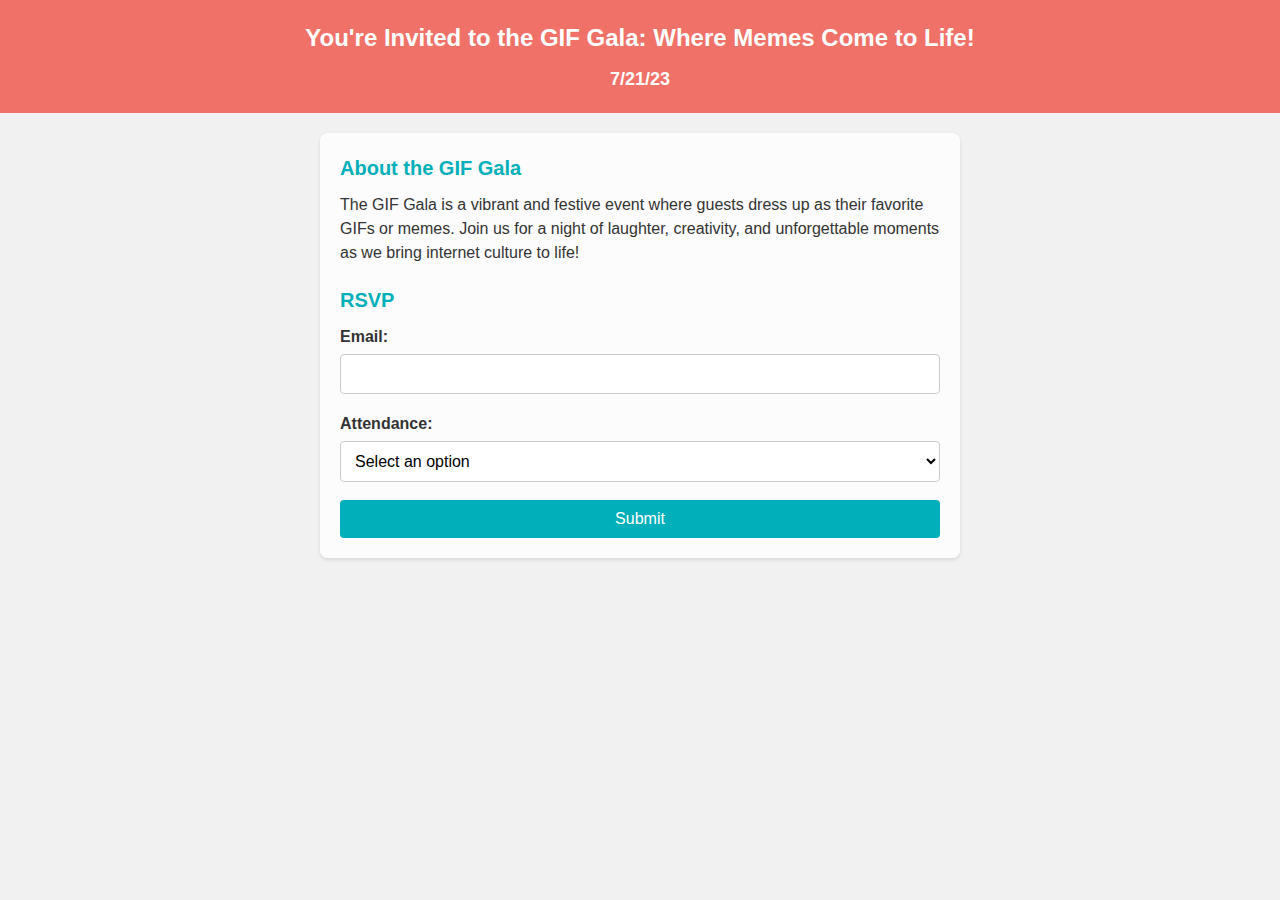
<file: Gala/index.html>
<!DOCTYPE html>
<html lang="en">
<head>
  <meta charset="UTF-8">
  <meta name="viewport" content="width=device-width, initial-scale=1.0">
  <title>GIF Gala RSVP</title>
  <link rel="stylesheet" href="gala.css"> <!-- Link to your CSS file -->
  <script src="script.js" defer></script> <!-- Link to your JavaScript file -->
</head>
<body>
  <header>
    <h1>You're Invited to the GIF Gala: Where Memes Come to Life!</h1>
    <h2>7/21/23</h2>
  </header>

  <main>
    <section>
      <h3>About the GIF Gala</h3>
      <p>The GIF Gala is a vibrant and festive event where guests dress up as their favorite GIFs or memes. Join us for a night of laughter, creativity, and unforgettable moments as we bring internet culture to life!</p>
    </section>

    <div id="confirmation-message"></div>

    <section>
      <h3>RSVP</h3>
      <form id="rsvp-form">
        <label for="email">Email:</label>
        <input type="email" id="email" required>

        <label for="attendance">Attendance:</label>
        <select id="attendance" required>
          <option value="" disabled selected>Select an option</option>
          <option value="yes">Yes, I'll be there!</option>
          <option value="no">Sorry, I can't make it.</option>
        </select>

        <button type="submit">Submit</button>
      </form>
    </section>
  </main>
</body>
</html>
</file>
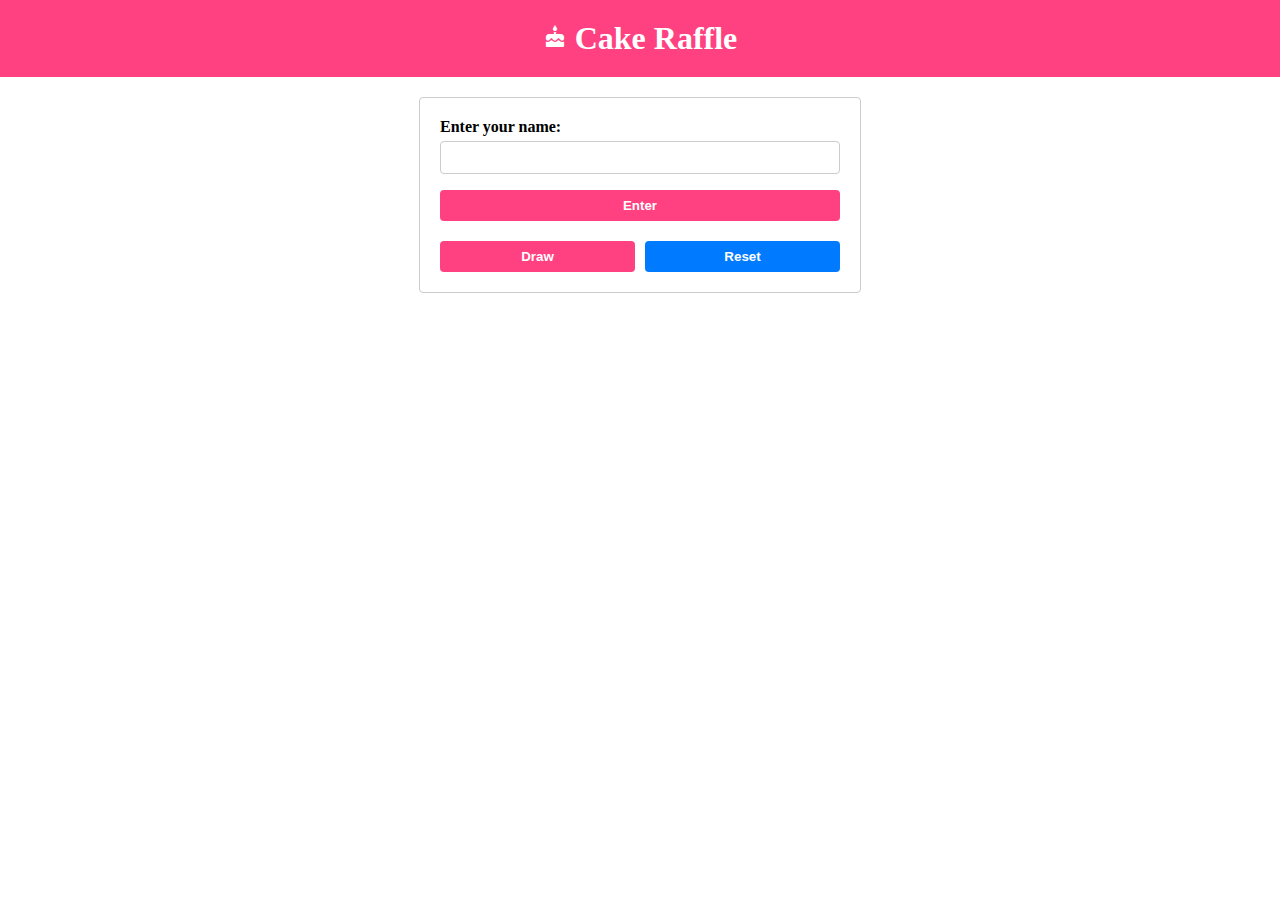
<file: Raffle/index.html>
<!DOCTYPE html>
<html>
<head>
  <title>Cake Raffle</title>
  <link rel="stylesheet" href="https://fonts.googleapis.com/icon?family=Material+Icons">
  <link rel="stylesheet" type="text/css" href="styles.css">
</head>
<body>
  <header>
    <h1><i class="material-icons">cake</i> Cake Raffle</h1>
  </header>
  
  <div class="container">
    <form id="entry-form">
      <label for="name">Enter your name:</label>
      <input type="text" id="name" required>
      <button type="submit">Enter</button>
    </form>
    
    <div id="participants-list"></div>
    
    <div id="winner-display"></div>
    
    <div class="btn-group">
      <button id="draw-button">Draw</button>
      <button id="reset-button">Reset</button>
    </div>
  </div>
  
  <script src="script.js"></script>
</body>
</html>
</file>
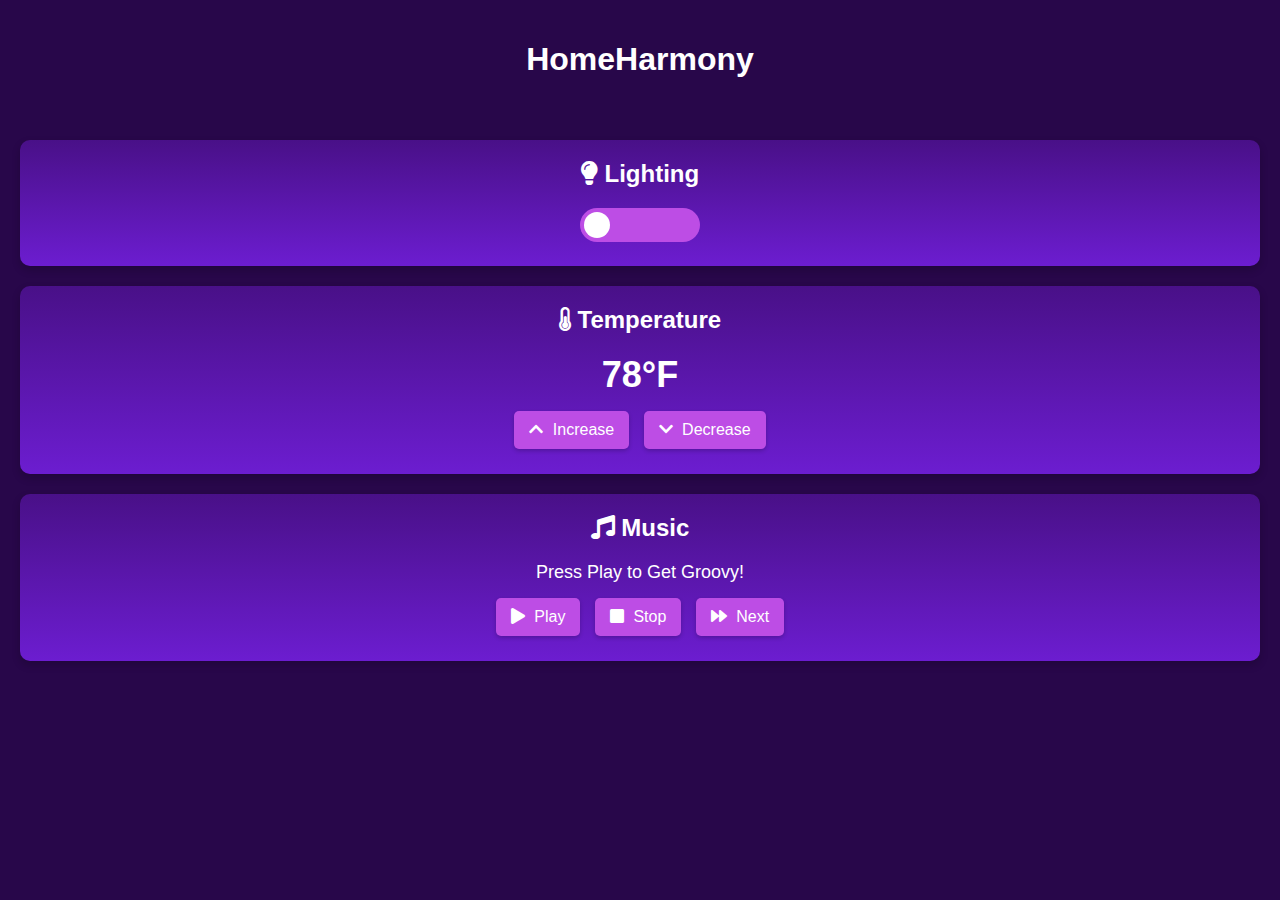
<file: smart-home/index.html>
<!DOCTYPE html>
<html lang="en">
<head>
    <meta charset="UTF-8">
    <meta name="viewport" content="width=device-width, initial-scale=1.0">
    <link rel="manifest" href="manifest.json">
    <link rel="stylesheet" href="https://cdnjs.cloudflare.com/ajax/libs/font-awesome/5.15.3/css/all.min.css">
    <link rel="stylesheet" href="styles.css">
    <title>Smart Home Interface</title>
</head>
<body>
    <header>
        <h1>HomeHarmony</h1>
    </header>
    <main>
        <section id="lighting">
            <h2><i class="fas fa-lightbulb"></i> Lighting</h2>
            <label class="switch">
                <input type="checkbox" id="toggleLights">
                <span class="slider"></span>
            </label>
        </section>
        <section id="temperature">
            <h2><i class="fas fa-thermometer-half"></i> Temperature</h2>
            <div class="temperature-display" id="temperatureDisplay">78°F</div>
            <button id="increaseTemp"><i class="fas fa-chevron-up"></i> Increase</button>
            <button id="decreaseTemp"><i class="fas fa-chevron-down"></i> Decrease</button>
        </section>
        <section id="music">
            <h2><i class="fas fa-music"></i> Music</h2>
            <div class="song-name" id="songName">Press Play to Get Groovy!</div>
            <button id="playPause"><i class="fas fa-play"></i> Play</button>
            <button id="stop"><i class="fas fa-stop"></i> Stop</button>
            <button id="nextTrack"><i class="fas fa-forward"></i> Next</button>
        </section>
    </main>
    <script src="script.js"></script>
</body>
</html>
</file>
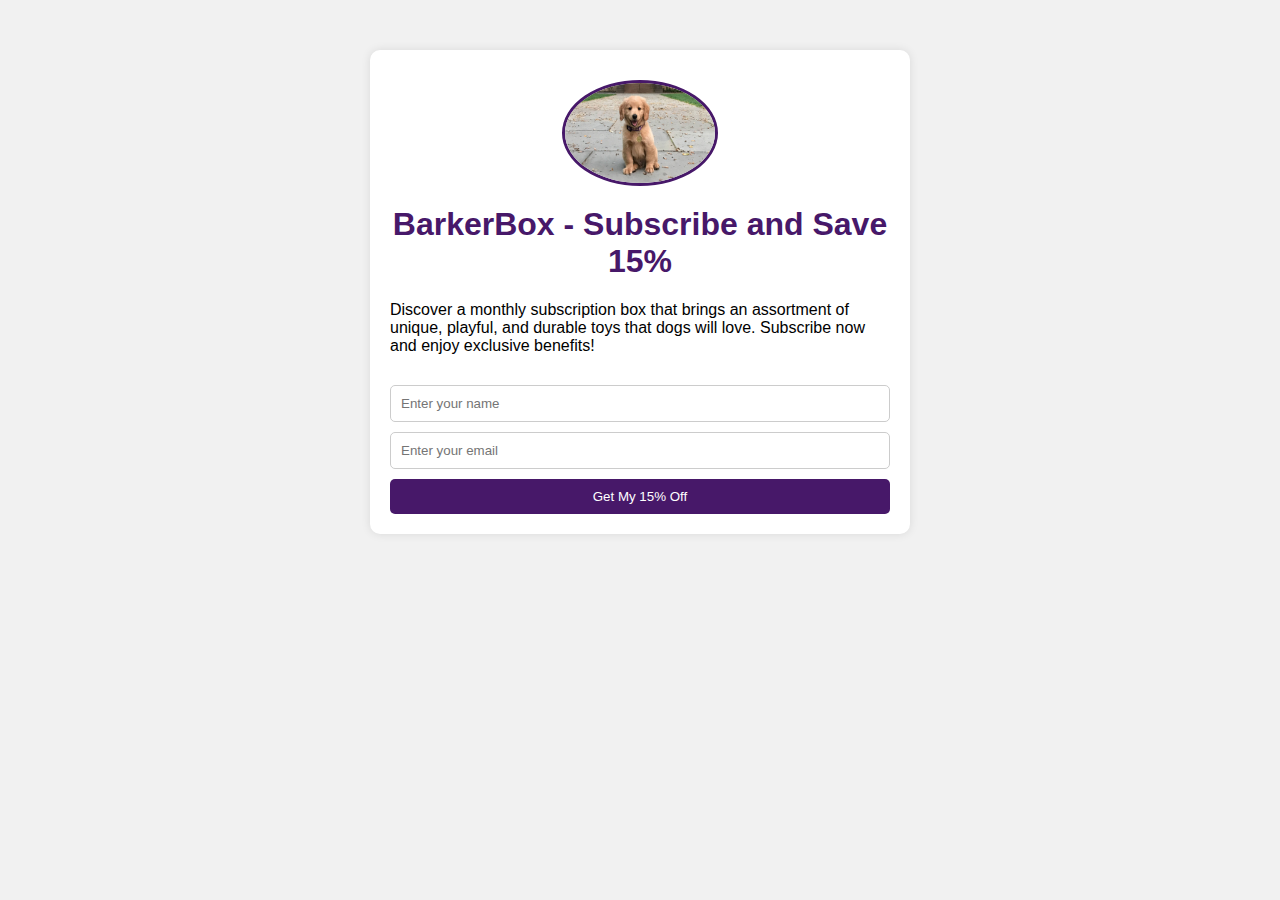
<file: signup/signup.html>
<!DOCTYPE html>
<html lang="en">
<head>
  <meta charset="UTF-8">
  <title>BarkerBox - Subscribe and Save!</title>
  <link rel="stylesheet" type="text/css" href="signup.css">
</head>
<body>
  <!-- 
    Challenge:
     * Display the dog.jpg image above the <h1>
     * Give the image the class "featured-img"
  --> 
  <div class="container">
    <img class="featured-img" src="dog.jpg" alt="Illustration of a happy dog.">
    <h1 class="heading">BarkerBox - Subscribe and Save 15%</h1>
    <p class="description">Discover a monthly subscription box that brings an assortment of unique, playful, and durable toys that dogs will love. Subscribe now and enjoy exclusive benefits!</p>
    <form class="registration-form">
      <input type="text" id="name" placeholder="Enter your name" required>
      <input type="email" id="email" placeholder="Enter your email" required>
      <button type="submit" class="cta-button">Get My 15% Off</button>
    </form>
  </div>
</body>
</html>
</file>
<file: Gala/gala.css>
body, h1, h2, h3, p, label, input, select, button {
    margin: 0;
    padding: 0;
    box-sizing: border-box;
  }
  
  body {
    font-family: Arial, sans-serif;
    background-color: #f1f1f1;
    color: #333;
    line-height: 1.5;
    background-size: cover;
    background-position: center;
    background-repeat: no-repeat;
    height: 100vh;
  }
  
  header {
    background-color: #f07167;
    text-align: center;
    padding: 20px;
  }
  
  h1 {
    font-size: 24px;
    color: white;
    margin-bottom: 10px;
  }
  
  h2 {
    font-size: 18px;
    color: white;
  }
  
  main {
    max-width: 600px;
    margin: 20px auto;
    padding: 20px;
    background-color: #fff;
    border-radius: 8px;
    box-shadow: 0 2px 4px rgba(0, 0, 0, 0.1);
    background-color: rgba(255, 255, 255, 0.75);
  }
  
  h3 {
    color: #00afb9;   
    font-size: 20px;
    margin-bottom: 10px;
  }
  
  p {
    margin-bottom: 20px;
  }
  
  label {
    display: block;
    margin-bottom: 5px;
    font-weight: bold;
  }
  
  input[type="email"],
  select {
    width: 100%;
    padding: 10px;
    border: 1px solid #ccc;
    border-radius: 4px;
    background-color: #fff;
    font-size: 16px;
    margin-bottom: 18px;
  }
  
  button[type="submit"] {
    display: block;
    width: 100%;
    padding: 10px;
    background-color: #00afb9;
    border: none;
    border-radius: 4px;
    color: white;
    font-size: 16px;
    cursor: pointer;
  }
  
  #confirmation-message {
    display: none;
    margin-top: 20px;
    margin-bottom: 20px;
    padding: 10px;
    background-color: #f9f9f9;
    border: 1px solid #ccc;
    border-radius: 4px;
    font-size: 16px;
  }
  
  /* Responsive styles */
  @media screen and (max-width: 600px) {
    main {
      margin: 10px;
      padding: 10px;
    }
  
    h1 {
      font-size: 20px;
    }
  
    h2 {
      font-size: 16px;
    }
  
    h3 {
      font-size: 18px;
    }
  
    p {
      font-size: 14px;
    }
  
    input[type="email"],
    select {
      font-size: 14px;
    }
  
    button[type="submit"] {
      font-size: 14px;
    }
  
    #confirmation-message {
      font-size: 14px;
    }
  }
</file>
<file: smart-home/styles.css>
body {
    margin: 0;
    padding: 0;
    font-family: Arial, sans-serif;
    background-color: #28074a;
    color: white;
}

header {
    text-align: center;
    padding: 20px;
}

main {
    padding: 20px;
}

/* 
  Challenge: UI adjustments
    * Center align the content inside each section
      and add more spacing around the content
    * Adjust the space between the buttons
 */

section {
    background: linear-gradient(to bottom, #491088, #6c1dd0);
    border-radius: 10px;
    padding: 20px;
    margin-bottom: 20px;
    text-align: center;
    box-shadow: 0px 4px 8px rgba(0, 0, 0, 0.2);
}

h2 {
    margin-top: 0;
    font-size: 24px;
}

button {
    background-color: #bd4de5;
    color: white;
    border: none;
    border-radius: 5px;
    padding: 10px 15px;
    margin: 5px;
    font-size: 16px;
    cursor: pointer;
    box-shadow: 0px 2px 4px rgba(0, 0, 0, 0.2);
}

button:hover {
    background-color: #ff19db;
}

button:active {
    outline: none;
    box-shadow: 0px 0px 10px rgba(255, 25, 219, 0.8);
}

button i {
    margin-right: 5px;
}

/* Toggle Switch Styles */
.switch {
    position: relative;
    display: inline-block;
    width: 120px;
    height: 34px;
}

.switch input {
    display: none;
}

.slider {
    position: absolute;
    cursor: pointer;
    top: 0;
    left: 0;
    right: 0;
    bottom: 0;
    background-color: #bd4de5;
    transition: 0.4s;
    border-radius: 34px;
}

.slider:before {
    position: absolute;
    content: "";
    height: 26px;
    width: 26px;
    left: 4px;
    bottom: 4px;
    background-color: white;
    transition: 0.4s;
    border-radius: 50%;
}

/* Temperature Display */
.temperature-display {
    font-size: 36px;
    font-weight: bold;
    margin: 10px 0;
}

/* Song Name Display */
.song-name {
    font-size: 18px;
    margin: 10px 0;
    text-align: center;
}

input:checked + .slider {
    background-color: #ff19db; 
}

input:checked + .slider:before {
    transform: translateX(85px);
}

@media screen and (max-width: 600px) {
    main {
        padding: 10px;
    }
}
</file>
<file: signup/signup.css>
/* Global Styles */
body {
  background-color: #f1f1f1; /* Light body background */
  margin: 0;
  padding-left: 20px;
  padding-right: 20px;
  font-family: Arial, sans-serif;
}

.featured-img {
  width: 150px;
  height: 100px;
  border-radius: 50%;
  display: block;
  margin: 10px auto 20px; /* Horizontally center the image */
  border: 3px solid #471869;
}

.container {
  background-color: #ffffff; /* White background for form container */
  max-width: 500px;
  margin: 50px auto;
  padding: 20px;
  border-radius: 10px;
  box-shadow: 0 0 10px rgba(0, 0, 0, 0.1);
}

/* Heading Styles */
.heading {
  color: #471869; /* Heading color */
  text-align: center;
  margin-top: 0;
}

/* Description Styles */
.description {
  margin-bottom: 30px;
}

/* Form Styles */
.registration-form {
  display: flex;
  flex-direction: column;
}

.registration-form input {
  padding: 10px;
  margin-bottom: 10px;
  border: 1px solid #ccc;
  border-radius: 5px;
}

.registration-form button {
  padding: 10px;
  background-color: #471869; /* Button color */
  color: #fff; /* Button text color */
  border: none;
  border-radius: 5px;
  cursor: pointer;
}

.registration-form button:hover {
  background-color: #5f2d8e; /* Darker button color on hover */
}
</file>
<file: Raffle/styles.css>
/* Reset default styles */
body, h1, form, input, button {
    margin: 0;
    padding: 0;
    box-sizing: border-box;
  }
  
  /* Header styles */
  header {
    background-color: #ff4081;
    padding: 20px;
  }
  
  h1 {
    color: white;
    text-align: center;
    font-size: 32px;
  }
  
  /* Container styles */
  .container {
    max-width: 400px;
    margin: 20px auto;
    padding: 20px;
    border: 1px solid #ccc;
    border-radius: 4px;
  }
  
  /* Form styles */
  form {
    margin-bottom: 20px;
  }
  
  .btn-group {
    display: flex;
    gap: 10px;
  }
  
  label {
    display: block;
    margin-bottom: 5px;
    font-weight: bold;
  }
  
  input[type="text"] {
    width: 100%;
    padding: 8px;
    border: 1px solid #ccc;
    border-radius: 4px;
    margin-bottom: 16px;
  }
  
  button[type="submit"], #draw-button, #reset-button {
    width: 100%;
    padding: 8px;
    background-color: #ff4081;
    color: white;
    border: none;
    border-radius: 4px;
    cursor: pointer;
    font-weight: bold;
    transition: background-color 0.3s;
  }
  
  #reset-button {
    background-color: #007bff;
  }
  
  #reset-button:hover {
    background-color: #1367c0;
  }
  
  button[type="submit"]:hover, #draw-button:hover {
    background-color: #d5004e;
  }
  
  button[type="submit"]:focus, #draw-button:focus {
    outline: none;
  }
  
  /* Participants list styles */
  #participants-list {
    margin-bottom: 20px;
  }
  
  /* Winner display styles */
  #winner-display {
    text-align: center;
    font-size: 24px;
    font-weight: bold;
    margin-bottom: 20px;
  }
</file>
